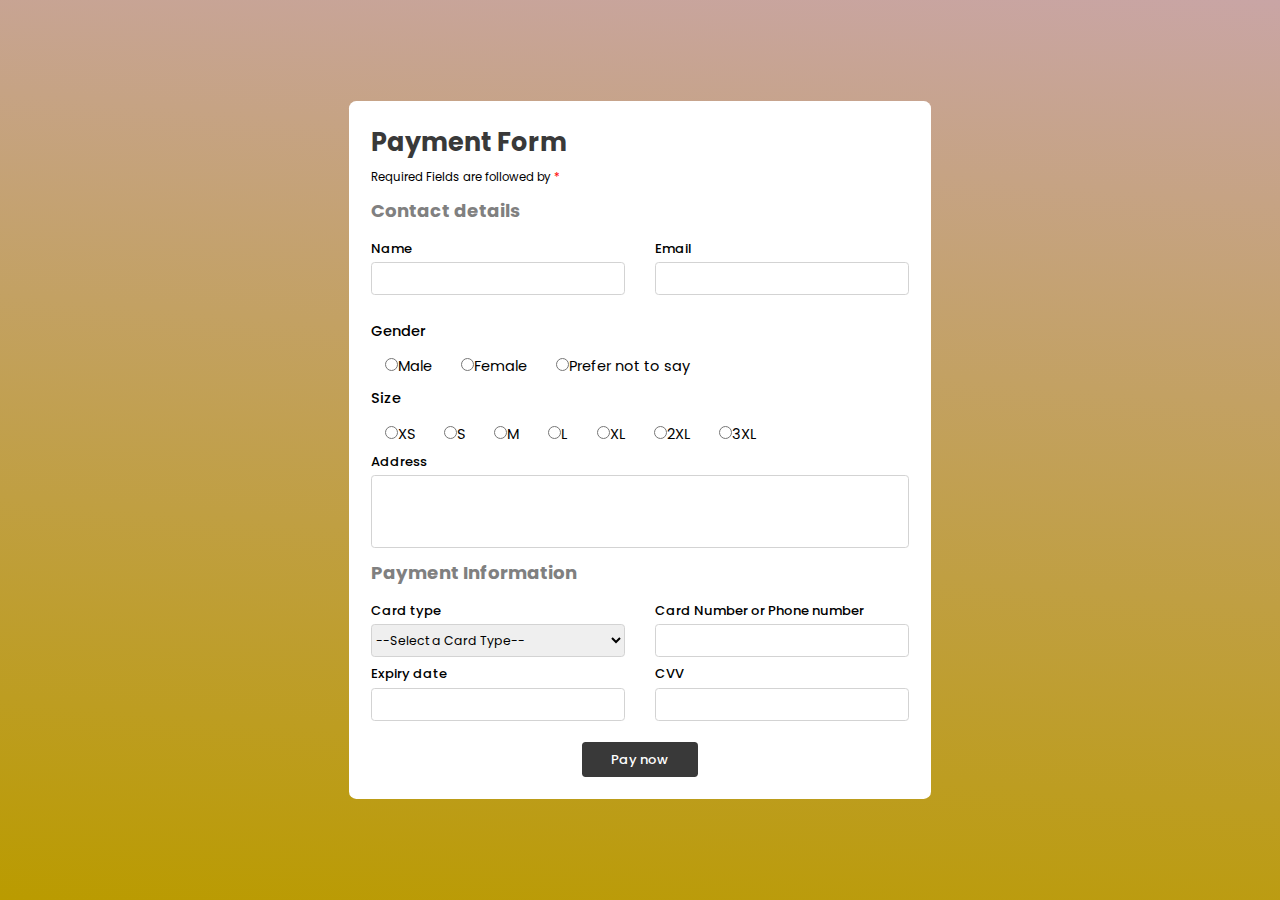
<file: payment.html>
<!DOCTYPE html>
<html lang="en">
    <head>
        <meta charset="UTF-8">
        <meta http-equiv="X-UA-Compatible" content="IE=edge">
        <meta name="viewport" content="width=device-width, initial-scale=1.0">
        <title>Payment Form</title>
        <link rel="stylesheet" href="css/payment.css">
    </head>
    <body>
        
        <div Class="container">
            <form action="">
                <h1 class="title" >Payment Form</h1>
                <p>Required Fields are followed by <span>*</span></p>

                <div class="contact-details">
                    <h2>Contact details</h2>
                <div class="box">
                    <div class="input-box">
                        <label for="">Name</label>
                        <input type="text" name="name" required></p>
                    </div>
                    <div class="input-box">
                        <label for="">Email</label>
                        <input type="text" name="name" required></p>
                    </div>
                    <div class="gender-details">
                        <h2 class="gender-title"> Gender</h2>
                        <div class="category">
                        
                            <div> <input type="radio" name="gender" id="">Male </div>
                            <div> <input type="radio" name="gender" id="">Female </div>
                            <div> <input type="radio" name="gender" id="">Prefer not to say </div>
                        </div>
                    </div>
                    <div class="Size-details">
                        <h2 class="size-title"> Size</h2>
                        <div class="category">
                        
                            <div> <input type="radio" name="Size" id="">XS </div>
                            <div> <input type="radio" name="Size" id="">S </div>
                            <div> <input type="radio" name="Size" id="">M </div>
                            <div> <input type="radio" name="Size" id="">L </div>
                            <div> <input type="radio" name="Size" id="">XL </div>
                            <div> <input type="radio" name="Size" id="">2XL </div>
                            <div> <input type="radio" name="Size" id="">3XL </div>
                        </div>
                    </div>
                </div>
                    <div class="input-box " id="address">
                        <label for="">Address</label>
                    <input class="" type="text">
                        
                        </textarea>
                    </div>
                </div>
            
            <div class="payment-details">
                <h2>Payment Information</h2>
         <div class="box">
                <div class="input-box">
                    <label for="">Card type</label>
                    <select name="card_type" id="card_type" required>
                        <option value="">--Select a Card Type--</option>
                        <option value="Visa">visa</option>
                        <option value="Rupay">rupay</option>
                        <option value="Mastercard">mastercard</option>
                        <option value="Mastercard">Gcash</option>

                    </select>
                </div>
                
                <div class="input-box">
                    <label for="">Card Number or Phone number</label>
                    <input type="number" name="" id="">
                </div>
                <div class="input-box">
                    <label for="">Expiry date</label>
                    <input type="number" name="" id="">
                </div>
                <div class="input-box">
                    <label for="">CVV</label>
                    <input type="number" name="" id="">
                </div>


            </div>

            </div>

            <div class="submit-btn">
                <button>Pay now</button>
            </div>
                
            
            </form>
        </div>
    </body>
</html>
</file>
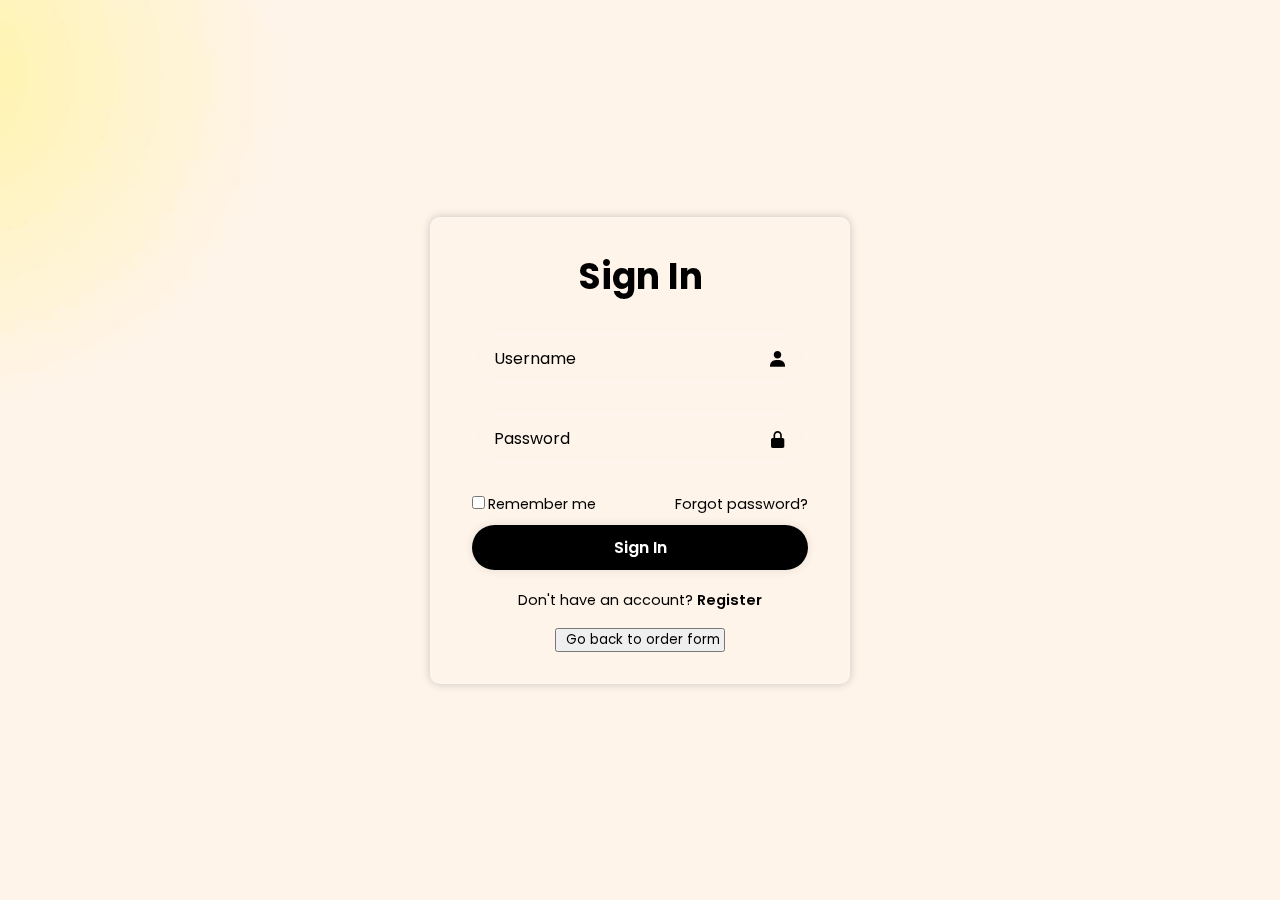
<file: signin.html>
<!DOCTYPE html>
<html lang="en">
    <head>
        <meta charset="UTF-8">
        <meta name="viewport" content="width=device-width, initial-scale=1.0">
        <title>Sign In</title>
        <link rel = "Stylesheet" href="css/signin.css"/>
        <link href='https://unpkg.com/boxicons@2.1.4/css/boxicons.min.css' rel='stylesheet'>
        <link href="https://fonts.googleapis.com/css2?family=Boogaloo&family=Catamaran:wght@100..900&family=Cormorant+Garamond:ital,wght@0,300;0,400;0,500;0,600;0,700;1,300;1,400;1,500;1,600;1,700&family=Fugaz+One&family=Langar&family=Lilita+One&family=Montagu+Slab:opsz,wght@16..144,100..700&family=Montserrat:ital,wght@0,100..900;1,100..900&family=Pacifico&family=Patrick+Hand+SC&family=Pattaya&family=Playball&family=Poppins:ital,wght@0,100;0,200;0,300;0,400;0,500;0,600;0,700;0,800;0,900;1,100;1,200;1,300;1,400;1,500;1,600;1,700;1,800;1,900&family=Rye&family=Seaweed+Script&family=Song+Myung&display=swap" rel="stylesheet">
    </head>
        <body>
           <div class="wrapper">
            <form action = "">
                <h1>Sign In</h1>
                <div class="input-box">
                    <input type = "text" placeholder="Username" required/>
                    <i class='bx bxs-user'></i>
                </div>
                <div class="input-box">
                    <input type = "password" placeholder="Password" required/>
                    <i class='bx bxs-lock-alt' ></i>
                </div>

                <div class="remember-forgot">
                    <label><input type = "checkbox"/>Remember me </label>
                    <a href="#">Forgot password?</a>
                </div>

                <button type = "submit" class="btn">Sign In</button>

                <div class="register-link">
                    <p>Don't have an account? <a href = "#"> Register </p>
                </div>

                <div class="goback">
                    <button><a href="index.html">Go back to order form</a></button>
                </div>
            </form>
           </div>
        </body>
</html>
</file>
<file: css/payment.css>
@import url('https://fonts.googleapis.com/css2?family=Poppins:wght@300;400;500;700;800&display=swap');

*{
    margin: 0;
    padding: 0;
    box-sizing: border-box;
    font-family: 'Poppins', sans-serif;

}
html{
    font-size: 45.5%;
}

body{
    height: 100vh;
    background: linear-gradient(5deg,#ba9b00,#c9a5a5);
    display: flex;
    justify-content: center;
    align-items: center;
    padding: 2rem 2rem;
}

.title{
    color: #393939;
}

.container{
    background: white;
    max-width: 80rem;
    padding: 3rem 3rem;
    border-radius: 1rem;
}

form .title{
    font-size: 3.5rem;
}
form p{
    font-size: 1.6rem;
    padding: 1rem 0;
}
form p span{
    color: red;
}


.contact-details{
    width: 100%;
    /* display: flex; */
}
 h2{
    font-size: 2.5rem;
   padding: .5rem 0 2rem 0;
    color: gray;
    
}

.box{
    display: flex;
    flex-wrap: wrap;
    justify-content: space-between;
}
.input-box{
    /* display: flex; */
    width: calc(100%/2 - 2rem);
    padding-bottom: 1rem;
}

.input-box label{
    display: block;
    font-size: 1.8rem;
    padding-bottom: .5rem;
    font-weight: 500;
}

.gender-title{
    font-size: 2rem;
    color: black;
    font-weight: 500;
    
}
.size-title{
    font-size: 2rem;
    color: black;
    font-weight: 500;
}

#address{
    width: 100%;
}
#address input{
    height: 10rem;

}


.category{
    display: flex;
    /* width: 80%; */
    justify-content: space-between;
    margin-bottom: 1rem;
}

.input-box input,select{
    font-size: 1.7rem;
    height: 4.5rem;
    width: 100%;
    border-radius: .5rem;
    border: .2rem solid lightgray;
    outline: none;

}
 input:focus
{
    border: .2rem solid #ffc800;
    border-bottom-width: .3rem;
}

.category div{
    font-size: 2rem;
    margin: 0 2rem;
    
}


.submit-btn{
    text-align: center;
    margin-top: 2rem;
}
.submit-btn button{
    font-size: 1.8rem;
    padding: 1rem 4rem;
    border: none;
    outline: none;
    background-color: #393939;
    font-weight: 500;
    border-radius: .5rem;
    color: white;
}
.submit-btn button:hover{
    background: linear-gradient(45deg,#eaed04,#000000);

}

@media(max-height:890px){
    .container{
        max-height: 850px;
        overflow-y: scroll;
    }
    .container::-webkit-scrollbar{
        width: 0;
    }

}
</file>
<file: css/signin.css>
*{
    margin: 0;
    padding: 0;
    box-sizing: border-box;
    font-family: "Poppins", sans-serif;
}
body{
    display: flex;
    justify-content: center;
    align-items: center;
    min-height: 100vh;
    background: url(../image/signinbg.png);
    background-repeat: no-repeat;
    background-position: center;
    background-size: cover;
}

.wrapper{
    width: 420px;
    background: transparent;
    border: 2px solid rgba(255,255,255,.2);
    backdrop-filter: blur(20px);
    box-shadow: 0 0 10px rgba(0,0,0,.2);
    color: black;
    border-radius: 10px;
    padding: 30px 40px;
}

.wrapper h1{
    font-size: 36px;
    text-align: center;
}

.wrapper .input-box{
    position: relative;
    width: 100%;
    height: 50px;   
    margin: 30px 0;
}
.input-box input{
    width: 100%;
    height: 100%;
    background: transparent;
    border: none;
    outline: none;
    border: 2px solid rgba(255,255,255,.2);
    border-radius: 40px;
    font-size: 16px;
    color: black;
    padding: 20px 45px 20px 20px;
}
.input-box input:focus{
    border: 2px solid black;
}

.input-box input::placeholder{
  color: black;
}
.input-box i{
    position: absolute;
    right: 20px;
    top: 50%;
    transform: translateY(-50%);
    font-size: 20px;
}
.wrapper .remember-forgot{
    display: flex;
    justify-content: space-between;
    font-size: 14.5px;
}
.remember-forgot label input{
    accent-color: black;
    margin-right: 3px;
}
.remember-forgot a{
    color: black;
    text-decoration: none;
    padding-bottom: 10px;
}
.remember-forgot a:hover{
    text-decoration: underline;
}
.wrapper .btn{
    width: 100%;
    height: 45px;
    background-color: black;
    border: none;
    outline: none;
    border-radius: 40px;
    box-shadow: 0 0 10px rgba(0,0,0,.1);
    cursor: pointer;
    font-size: 16px;
    color: white;
    font-weight: 600;
}
.wrapper .register-link{
    font-size: 14.5px;
    text-align: center;
    margin: 20px 0 15px;
}
.register-link p a{
    color:black;
    text-decoration: none;
    font-weight: 600;
}
.register-link p a:hover{
    text-decoration: underline;
}
.wrapper .goback{
    text-align: center;
}
.goback button a{
    border-radius: 3px;
    text-decoration: none;
    padding: 3px;
    color: black;
    transition: 0.3s;
}
.goback button a:hover{
    text-decoration: underline;
    font-size: 15px;
    color: #453600;
}
</file>
